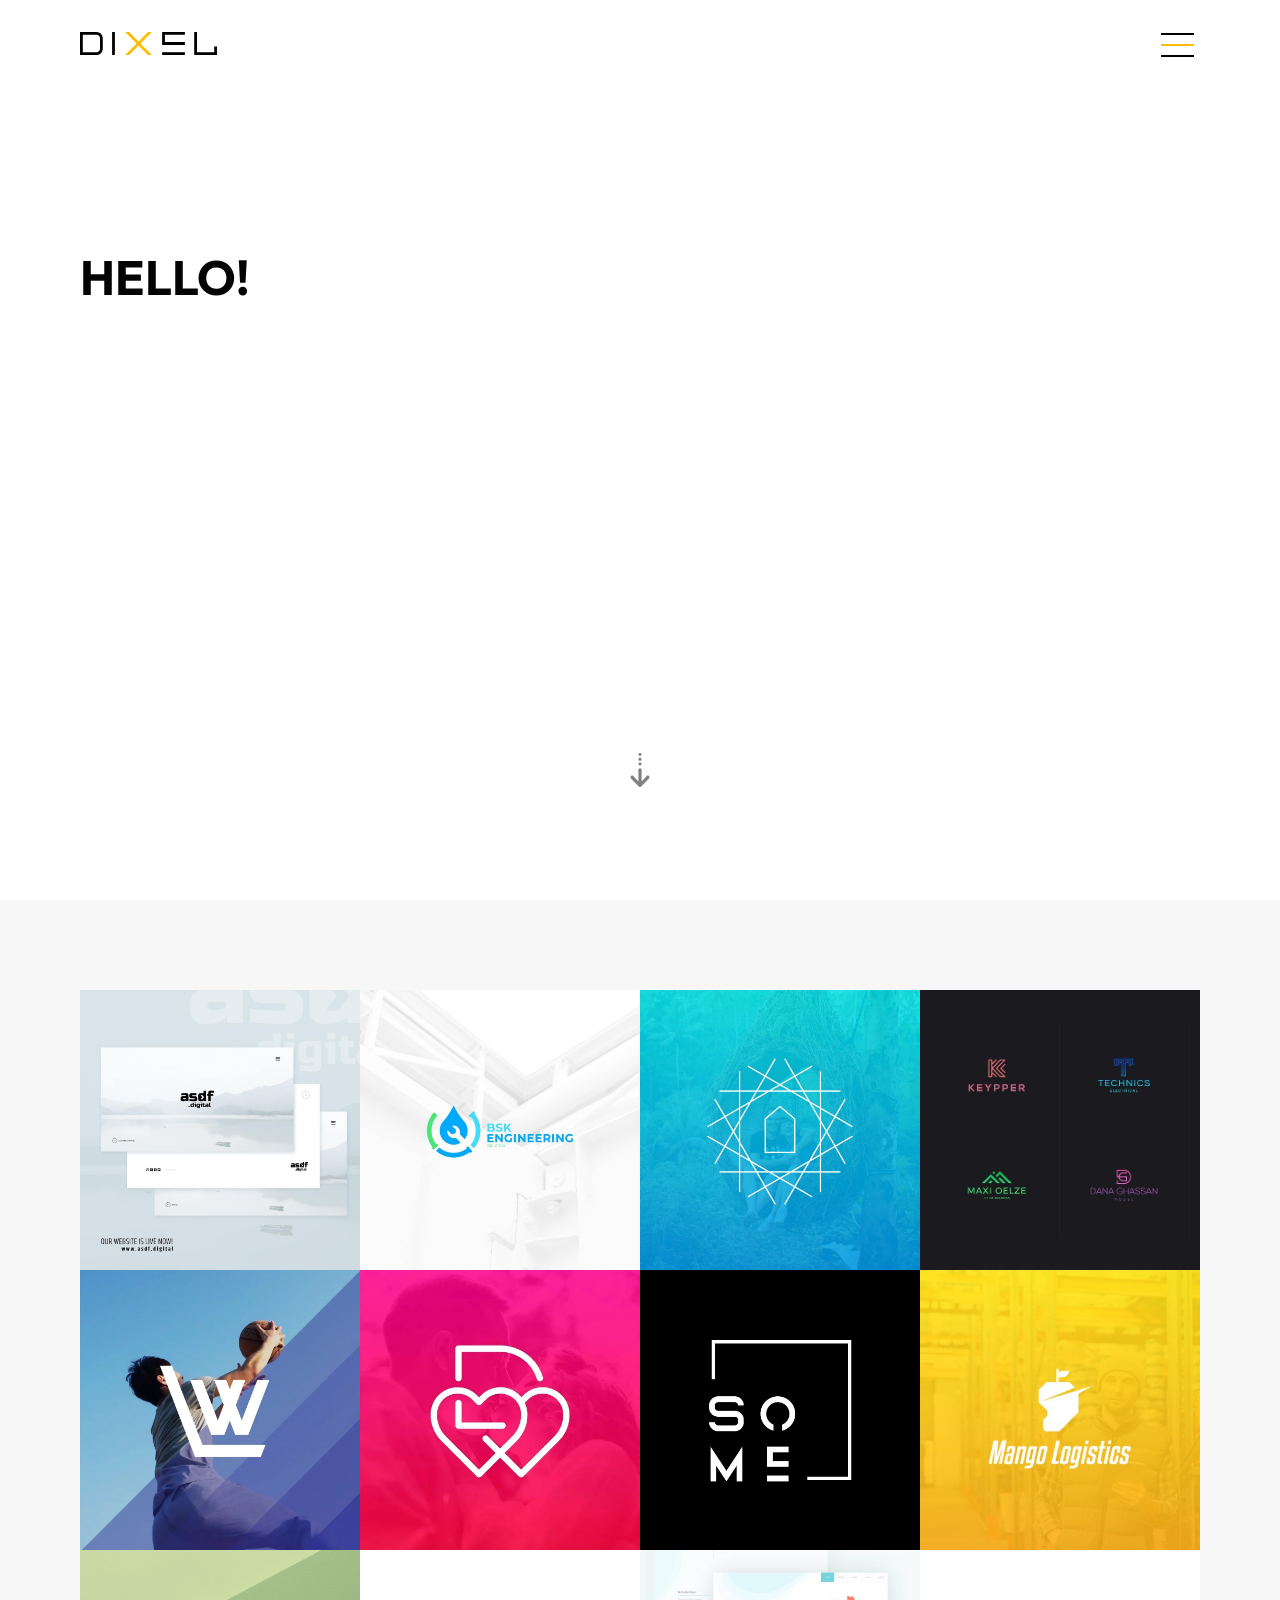
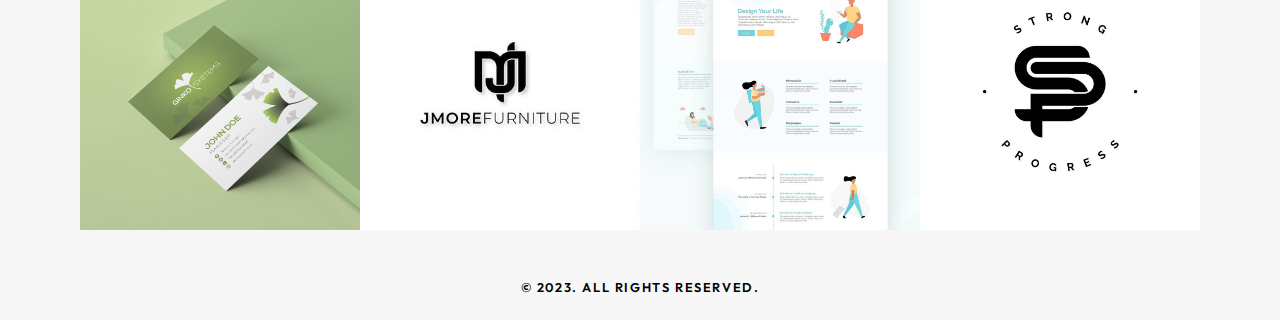
<file: index.html>
<!DOCTYPE html>
<html lang="en">
<head>
    <!-- Google tag (gtag.js) -->
    <script async src="https://www.googletagmanager.com/gtag/js?id=G-7NF2LYR3X9"></script>
    <script>
        window.dataLayer = window.dataLayer || [];
        function gtag(){dataLayer.push(arguments);}
        gtag('js', new Date());

        gtag('config', 'G-7NF2LYR3X9');
    </script>
    <meta charset="UTF-8">
    <meta http-equiv="X-UA-Compatible" content="IE=edge">
    <meta name="viewport" content="width=device-width, initial-scale=1.0">
    <meta name="description" content="I'm a web designer who creates engaging and intuitive websites. My expertise includes UI/UX design, HTML/CSS coding, and graphic design.">
    <link rel="shortcut icon" href="images/assets/favicon.svg" type="image/x-icon">
    <link rel="stylesheet" href="lightbox/simple-lightbox.min.css">
    <script src="lightbox/simple-lightbox.min.js" defer></script>
    <link rel="stylesheet" href="style/main.css">
    <script src="script/main.js" defer></script>
    <script src="script/gsap.min.js"></script>
    <script src="script/gsap.animations.js" defer></script>
    <title>DIXEL | Web Designer & Graphic Designer</title>
</head>
<body>
    <header>
        <div class="container">
            <div class="navbar">
                <div class="logo-wrapper">
                    <a href="/"><img src="images/assets/dixel_logo.svg" alt="logo" class="logo"></a>
                </div>
                <nav class="nav">
                    <div class="container">
                        <ul>
                            <li class="n1"><a href="/">Home</a></li>
                            <li class="n2"><a href="#portfolio">Portfolio</a></li>
                            <li class="n3"><a href="about.html">About</a></li>
                            <li class="n4"><a href="contact.html">Contact</a></li>
                            <li>
                                <div class="dark-mode-toggle">
                                    <div class="outline"><div class="toggler"></div></div>
                                    <b>Dark Mode</b>
                                </div>
                            </li>
                            
                            
                        </ul>
                    </div>
                    <div class="gradiel"></div>
                </nav>
                
                <div class="menu-btn-wrapper">
                    <button class="menu-btn">
                        <img src="images/assets/dual-lines.svg" alt="" class="dual-lines">
                        <img src="images/assets/yellow-line.svg" alt="" class="yellow-line">
                    </button>
                </div>
            </div>
        </div>
    </header>
    <section class="hero ani_pause">
        <div class="container">
            <div class="columns-lg">
                <div class="column">
                    <div class="avatar-wrapper">
                        <img src="images/assets/avatar.png" alt="" class="avatar" width="100%">
                        <!-- <img src="images/assets/circle.svg" alt="" class="circle">
                        <img src="images/assets/dot-circ-1.svg" alt="" class="dot-1">
                        <img src="images/assets/dot-circ-2.svg" alt="" class="dot-2"> -->
                    </div>
                </div>
                <div class="column">
                    <div class="main-heading">
                        <h3 class="t1">Hello!</h3>
                        <h1 class="t2">I’m Asanka.</h1>
                        <div class="title-wrapper t3">
                            <h3 class="gr">Graphic Designer</h3>
                            <h3 class="wb">Web Developer</h3>
                        </div>
                        <br>
                        <div class="primary-button-wrapper r4">
                            <button class="primary-button" id="primary-button">See My Work</button>
                        </div>
                    </div>
                </div>
                <div class="arrow-wrapper">
                    <a href="#portfolio"><img src="images/assets/dotted-line.svg" alt="" class="dotted-line"><img src="images/assets/arrow.svg" alt="" class="arrow"></a>
                    
                    
                </div>
            </div>
        </div>
    </section>
    <section class="portfolio" id="portfolio">
        <div class="container">
            <div class="gallery">
                <div class="img-box">
                    <a href="images/001.jpg"><img src="images/001.jpg" alt="" title=""/></a>
                </div>
                <div class="img-box">
                    <a href="images/002.jpg"><img src="images/002.jpg" alt="" title=""/></a>
                </div>
                <div class="img-box">
                    <a href="images/003.jpg"><img src="images/003.jpg" alt="" title=""/></a>
                </div>
                <div class="img-box">
                    <a href="images/004.jpg"><img src="images/004.jpg" alt="" title=""/></a>
                </div>
                <div class="img-box">
                    <a href="images/005.jpg"><img src="images/005.jpg" alt="" title=""/></a>
                </div>
                <div class="img-box">
                    <a href="images/006.jpg"><img src="images/006.jpg" alt="" title=""/></a>
                </div>
                <div class="img-box">
                    <a href="images/007.jpg"><img src="images/007.jpg" alt="" title=""/></a>
                </div>
                <div class="img-box">
                    <a href="images/008.jpg"><img src="images/008_thumb.jpg" alt="" title=""/></a>
                </div>
                <div class="img-box">
                    <a href="images/009.jpg"><img src="images/009.jpg" alt="" title=""/></a>
                </div>
                <div class="img-box">
                    <a href="images/010.jpg"><img src="images/010_thumb.jpg" alt="" title=""/></a>
                </div>
                <div class="img-box">
                    <a href="images/011.jpg"><img src="images/011.jpg" alt="" title=""/></a>
                </div>
                <div class="img-box">
                    <a href="images/012.jpg"><img src="images/012.jpg" alt="" title=""/></a>
                </div>
            </div>
        </div>
        </div>
    </section>
    <footer>
        <div class="container">
            <p class="footer-text">
                &copy; 2023. All Rights Reserved.
            </p>
        </div>
    </footer>
</body>
</html>
</file>
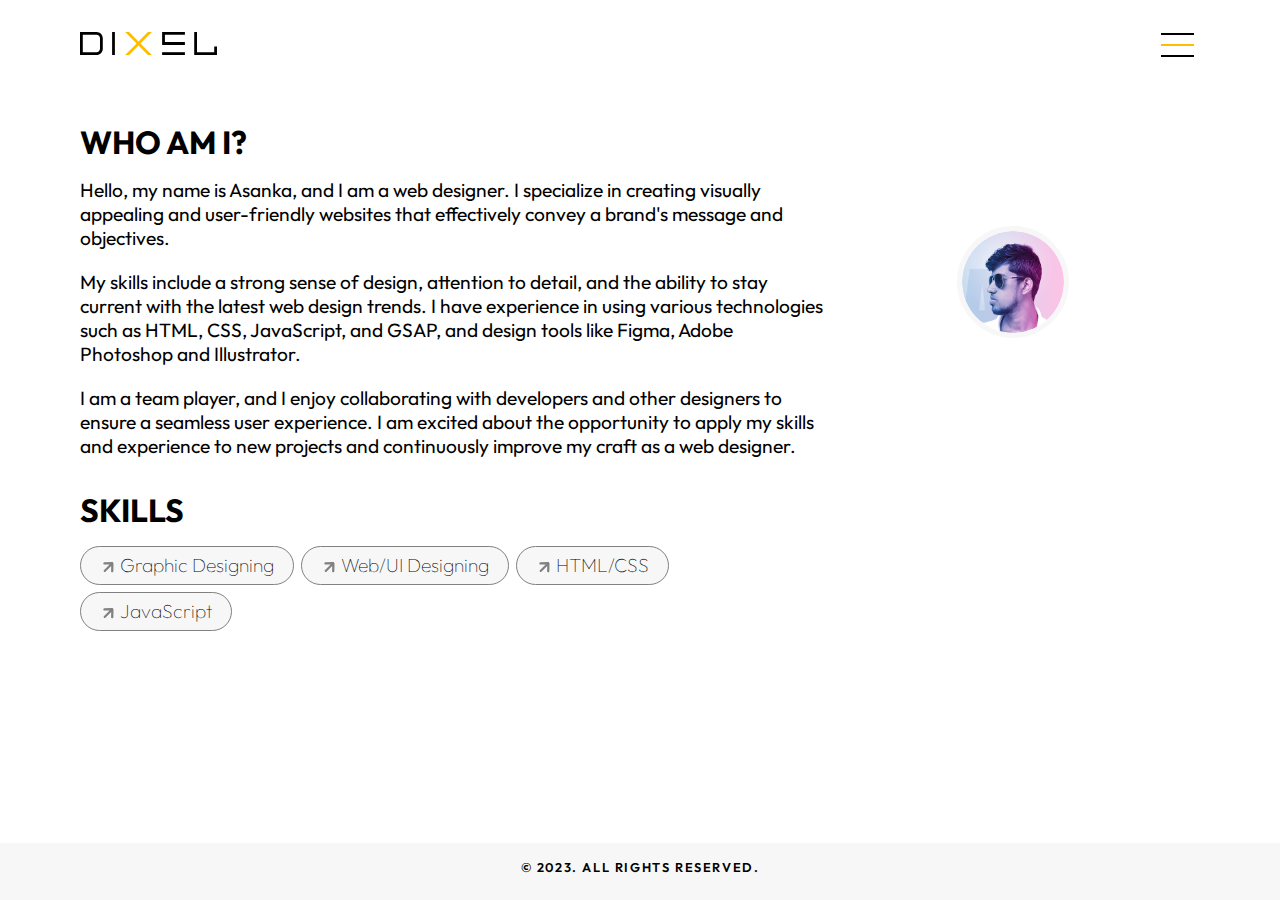
<file: about.html>
<!DOCTYPE html>
<html lang="en">
<head>
    <!-- Google tag (gtag.js) -->
    <script async src="https://www.googletagmanager.com/gtag/js?id=G-7NF2LYR3X9"></script>
    <script>
        window.dataLayer = window.dataLayer || [];
        function gtag(){dataLayer.push(arguments);}
        gtag('js', new Date());

        gtag('config', 'G-7NF2LYR3X9');
    </script>
    <meta charset="UTF-8">
    <meta http-equiv="X-UA-Compatible" content="IE=edge">
    <meta name="viewport" content="width=device-width, initial-scale=1.0">
    <meta name="description" content="Learn more about dixel and some other important details.">
    <link rel="shortcut icon" href="images/assets/favicon.svg" type="image/x-icon">
    <link rel="stylesheet" href="lightbox/simple-lightbox.min.css">
    <script src="lightbox/simple-lightbox.min.js" defer></script>
    <link rel="stylesheet" href="style/main.css">
    <link rel="stylesheet" href="style/about.css">
    <script src="script/main.js" defer></script>
    <script src="script/gsap.min.js"></script>
    <script src="script/gsap.animations.js" defer></script>
    <title>Dixel | About</title>
</head>
<body>
    <header>
        <div class="container">
            <div class="navbar">
                <div class="logo-wrapper">
                    <a href="/"><img src="images/assets/dixel_logo.svg" alt="logo" class="logo"></a>
                </div>
                <nav class="nav">
                    <div class="container">
                        <ul>
                            <li class="n1"><a href="/">Home</a></li>
                            <li class="n2"><a href="/#portfolio">Portfolio</a></li>
                            <li class="n3"><a href="about.html">About</a></li>
                            <li class="n4"><a href="contact.html">Contact</a></li>
                            <li>
                                <div class="dark-mode-toggle">
                                    <div class="outline"><div class="toggler"></div></div>
                                    <b>Dark Mode</b>
                                </div>
                            </li>
                            
                            
                        </ul>
                    </div>
                    <div class="gradiel"></div>
                </nav>
                
                <div class="menu-btn-wrapper">
                    <button class="menu-btn">
                        <img src="images/assets/dual-lines.svg" alt="" class="dual-lines">
                        <img src="images/assets/yellow-line.svg" alt="" class="yellow-line">
                    </button>
                </div>
            </div>
        </div>
    </header>
    <section class="about">
        <div class="container">
            <div class="columns-lg">
                <div class="bio">
                    <h4>Who Am I?</h4>
                    <p>Hello, my name is Asanka, and I am a web designer. I specialize in creating visually appealing and user-friendly websites that effectively convey a brand's message and objectives.</p>
                    <br>
                    <p>My skills include a strong sense of design, attention to detail, and the ability to stay current with the latest web design trends. I have experience in using various technologies such as HTML, CSS, JavaScript, and GSAP, and design tools like Figma, Adobe Photoshop and Illustrator.</p>
                    <br>
                    <p>I am a team player, and I enjoy collaborating with developers and other designers to ensure a seamless user experience. I am excited about the opportunity to apply my skills and experience to new projects and continuously improve my craft as a web designer.</p>
                </div>
                <div class="profile">
                    <img src="images/assets/avatar.png" alt="" class="avatar">
                </div>
                <div class="skills">
                    <h4>Skills</h4>
                    <ul>
                        <li>Graphic Designing</li>
                        <li>Web/UI Designing</li>
                        <li>HTML/CSS</li>
                        <li>JavaScript</li>  
                    </ul>
                </div>
            </div>
        </div>
    </section>
    
    <footer>
        <div class="container">
            <p class="footer-text">
                &copy; 2023. All Rights Reserved.
            </p>
        </div>
    </footer>
</body>
</html>
</file>
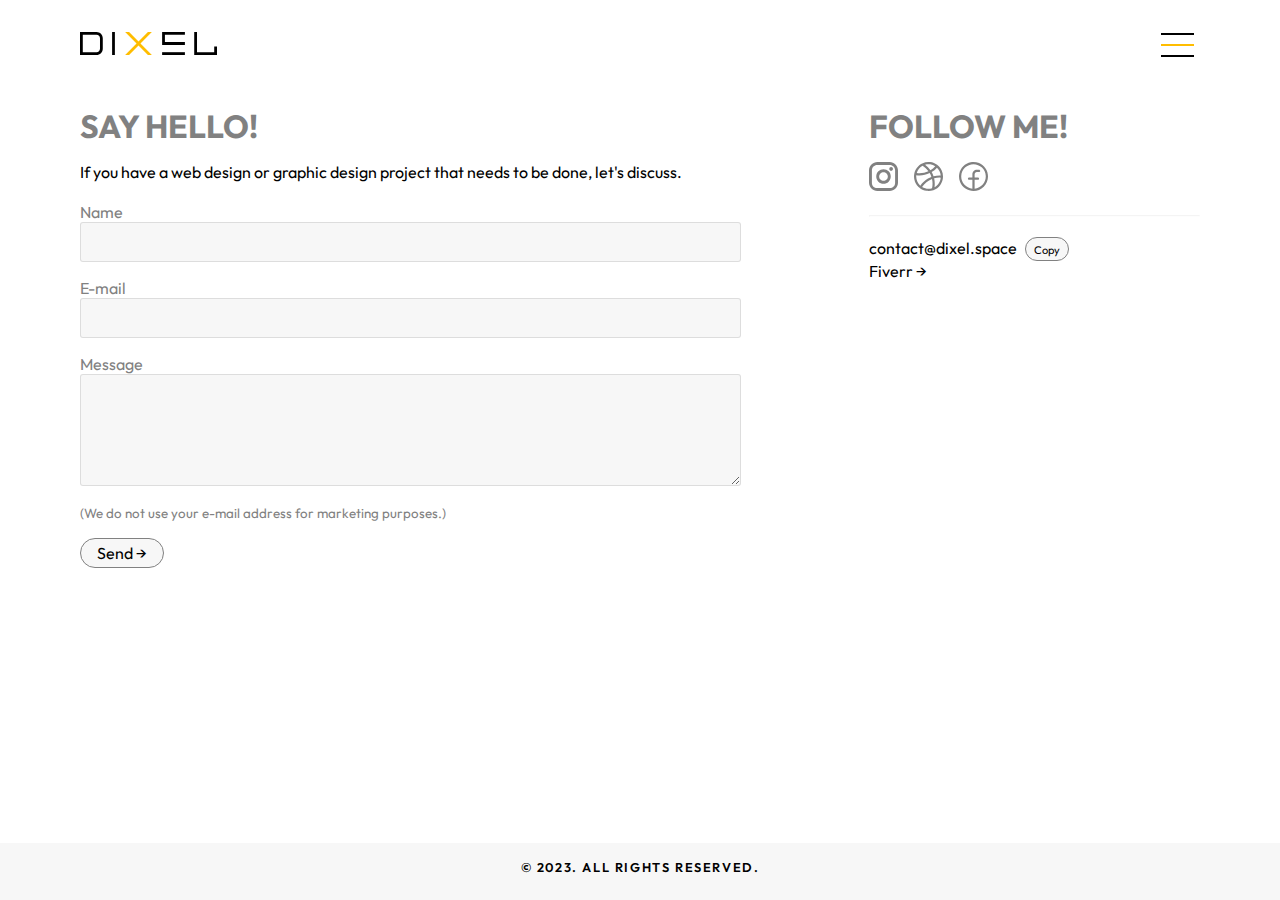
<file: contact.html>
<!DOCTYPE html>
<html lang="en">
<head>
    <!-- Google tag (gtag.js) -->
    <script async src="https://www.googletagmanager.com/gtag/js?id=G-7NF2LYR3X9"></script>
    <script>
        window.dataLayer = window.dataLayer || [];
        function gtag(){dataLayer.push(arguments);}
        gtag('js', new Date());

        gtag('config', 'G-7NF2LYR3X9');
    </script>
    <meta charset="UTF-8">
    <meta http-equiv="X-UA-Compatible" content="IE=edge">
    <meta name="viewport" content="width=device-width, initial-scale=1.0">
    <meta name="description" content="If you have a web design or graphic design project that needs to be done, let's discuss.">
    <link rel="shortcut icon" href="images/assets/favicon.svg" type="image/x-icon">
    <link rel="stylesheet" href="lightbox/simple-lightbox.min.css">
    <script src="lightbox/simple-lightbox.min.js" defer></script>
    <link rel="stylesheet" href="style/main.css">
    <link rel="stylesheet" href="style/contact.css">
    <script src="script/main.js" defer></script>
    <script src="script/form-submit.js" async></script>
    <script src="script/gsap.min.js"></script>
    <script src="script/gsap.animations.js" defer></script>
    <title>Dixel | Contact</title>
</head>
<body>
    <header>
        <div class="container">
            <div class="navbar">
                <div class="logo-wrapper">
                    <a href="/"><img src="images/assets/dixel_logo.svg" alt="logo" class="logo"></a>
                </div>
                <nav class="nav">
                    <div class="container">
                        <ul>
                            <li class="n1"><a href="/">Home</a></li>
                            <li class="n2"><a href="/#portfolio">Portfolio</a></li>
                            <li class="n3"><a href="about.html">About</a></li>
                            <li class="n4"><a href="contact.html">Contact</a></li>
                            <li>
                                <div class="dark-mode-toggle">
                                    <div class="outline"><div class="toggler"></div></div>
                                    <b>Dark Mode</b>
                                </div>
                            </li>
                            
                            
                        </ul>
                    </div>
                    <div class="gradiel"></div>
                </nav>
                
                <div class="menu-btn-wrapper">
                    <button class="menu-btn">
                        <img src="images/assets/dual-lines.svg" alt="" class="dual-lines">
                        <img src="images/assets/yellow-line.svg" alt="" class="yellow-line">
                    </button>
                </div>
            </div>
        </div>
    </header>
    <section class="contact">
        <div class="container">
            <div class="single-column">
                <div class="form-container">
                    <h1 class="contact-title">Say Hello!</h1>

                    <p>If you have a web design or graphic design project that needs to be done, let's discuss.</p>
                    <br>

                    <form action="https://api.web3forms.com/submit" method="POST" id="form">
                        <input type="hidden" name="access_key" value="acae246c-8ba3-4afc-83cf-fc040625c879">
                        <input type="hidden" name="from_name" value="New Message Dixel.space">
                        <label for="name">Name</label>
                        <input type="text" name="name" id="name" required minlength="3">
                        <label for="email">E-mail</label>
                        <input type="email" name="email" id="email" required>
                        <label for="message">Message</label>
                        <textarea rows="5" name="message" id="message" minlength="5" required></textarea>
                        <label for="e-mail">
                            <small>(We do not use your e-mail address for marketing purposes.)</small>
                        </label>
                        
                        <div class="bottom-row">
                            <button class="send-button" type="submit">Send →</button>
                        </div>

                        <div id="result"></div>
                    </form>
            
                </div>
                <div>
                    <h1 class="contact-title">Follow Me!</h1>
                    <div class="social-icons">
                        <a href="http://instagram.com/dixelseven" target="_blank">
                            <svg width="29" height="29" viewBox="0 0 29 29" fill="none" xmlns="http://www.w3.org/2000/svg">
                            <path d="M8.41 0H20.59C25.23 0 29 3.77 29 8.41V20.59C29 22.8205 28.114 24.9596 26.5368 26.5368C24.9596 28.114 22.8205 29 20.59 29H8.41C3.77 29 0 25.23 0 20.59V8.41C0 6.17953 0.886051 4.04041 2.46323 2.46323C4.04041 0.886051 6.17953 0 8.41 0ZM8.12 2.9C6.73557 2.9 5.40784 3.44996 4.4289 4.4289C3.44996 5.40784 2.9 6.73557 2.9 8.12V20.88C2.9 23.7655 5.2345 26.1 8.12 26.1H20.88C22.2644 26.1 23.5922 25.55 24.5711 24.5711C25.55 23.5922 26.1 22.2644 26.1 20.88V8.12C26.1 5.2345 23.7655 2.9 20.88 2.9H8.12ZM22.1125 5.075C22.5932 5.075 23.0542 5.26596 23.3941 5.60587C23.734 5.94578 23.925 6.4068 23.925 6.8875C23.925 7.36821 23.734 7.82922 23.3941 8.16913C23.0542 8.50904 22.5932 8.7 22.1125 8.7C21.6318 8.7 21.1708 8.50904 20.8309 8.16913C20.491 7.82922 20.3 7.36821 20.3 6.8875C20.3 6.4068 20.491 5.94578 20.8309 5.60587C21.1708 5.26596 21.6318 5.075 22.1125 5.075ZM14.5 7.25C16.4228 7.25 18.2669 8.01384 19.6265 9.37348C20.9862 10.7331 21.75 12.5772 21.75 14.5C21.75 16.4228 20.9862 18.2669 19.6265 19.6265C18.2669 20.9862 16.4228 21.75 14.5 21.75C12.5772 21.75 10.7331 20.9862 9.37348 19.6265C8.01384 18.2669 7.25 16.4228 7.25 14.5C7.25 12.5772 8.01384 10.7331 9.37348 9.37348C10.7331 8.01384 12.5772 7.25 14.5 7.25ZM14.5 10.15C13.3463 10.15 12.2399 10.6083 11.4241 11.4241C10.6083 12.2399 10.15 13.3463 10.15 14.5C10.15 15.6537 10.6083 16.7601 11.4241 17.5759C12.2399 18.3917 13.3463 18.85 14.5 18.85C15.6537 18.85 16.7601 18.3917 17.5759 17.5759C18.3917 16.7601 18.85 15.6537 18.85 14.5C18.85 13.3463 18.3917 12.2399 17.5759 11.4241C16.7601 10.6083 15.6537 10.15 14.5 10.15Z"/>
                            </svg></a>
                        <a href="http://dribbble.com/asdfdigital" target="_blank">
                            <svg width="29" height="29" viewBox="0 0 29 29" fill="none" xmlns="http://www.w3.org/2000/svg">
                            <path d="M29 14.6045V14.5069C28.9986 12.3541 28.5188 10.2285 27.5953 8.28407C26.6718 6.33963 25.3278 4.62496 23.6605 3.2642L23.5768 3.19446L23.4792 3.12472C21.3507 1.44184 18.793 0.390208 16.0968 0.0893787C13.4006 -0.211451 10.6742 0.250587 8.22739 1.42297L8.04615 1.52061C6.06821 2.50782 4.34098 3.9328 2.9955 5.68744C1.65002 7.44207 0.721651 9.48028 0.280816 11.6474V11.6753C-0.255033 14.3557 -0.0208438 17.1331 0.956249 19.6857C1.93334 22.2384 3.61334 24.4618 5.80159 26.0983L5.98283 26.2378H5.99677C7.88983 27.6111 10.0868 28.5059 12.4002 28.846C14.7137 29.186 17.075 28.9612 19.2829 28.1906L19.4362 28.1348C22.2139 27.1248 24.6175 25.291 26.3263 22.8785C28.0352 20.4659 28.9679 17.5892 29 14.6324V14.6045ZM26.7136 13.4189L25.6541 13.391C23.5875 13.3927 21.53 13.6647 19.5338 14.2C19.0446 12.7559 18.4142 11.3636 17.6517 10.0433C19.6361 8.84715 21.4311 7.36153 22.9773 5.63549C25.128 7.68856 26.4564 10.4559 26.7136 13.4189ZM21.2347 4.25457C19.842 5.78536 18.2306 7.1015 16.4528 8.16022C14.9601 6.06697 13.138 4.22979 11.0575 2.7202C12.7638 2.22417 14.5574 2.10448 16.3145 2.36938C18.0715 2.63428 19.7502 3.27747 21.2347 4.25457ZM8.58986 3.75241C10.8746 5.18682 12.8664 7.04233 14.4592 9.22032C11.6722 10.4963 8.64345 11.1575 5.57853 11.1592C4.63187 11.1571 3.68641 11.0919 2.74844 10.9639C3.68373 7.89127 5.77918 5.30435 8.58986 3.75241ZM2.2326 14.5069C2.2326 14.0466 2.26049 13.6002 2.30231 13.1678C3.38851 13.312 4.48282 13.3866 5.57853 13.391C9.07646 13.396 12.5308 12.6142 15.686 11.1034C16.3812 12.3036 16.9556 13.5698 17.4008 14.8835C16.218 15.3345 15.0714 15.8754 13.9712 16.5016C10.9138 18.2727 8.29331 20.7086 6.30348 23.6294C5.02294 22.4799 3.99866 21.0735 3.29728 19.5018C2.5959 17.9301 2.23314 16.2282 2.2326 14.5069ZM8.08797 24.9685C10.5042 21.3695 13.9702 18.603 18.0142 17.0456C18.354 18.58 18.5269 20.1467 18.53 21.7184C18.5293 23.2426 18.3658 24.7624 18.0421 26.2517C16.8952 26.6062 15.7013 26.7849 14.501 26.7818C12.237 26.781 10.0175 26.1534 8.08797 24.9685ZM20.5097 25.2056C20.6775 24.0508 20.7613 22.8853 20.7607 21.7184C20.7595 19.9109 20.5537 18.1093 20.1472 16.3481C21.9437 15.8688 23.7948 15.625 25.6541 15.6228L26.7136 15.6507C26.5273 17.6261 25.8657 19.5271 24.7854 21.191C23.705 22.8549 22.238 24.2324 20.5097 25.2056Z"/>
                            </svg></a>
                        <a href="http://fb.com/dixel7" target="_blank">
                            <svg width="29" height="29" viewBox="0 0 29 29" fill="none" xmlns="http://www.w3.org/2000/svg">
                            <path d="M29 14.5C29 11.6322 28.1496 8.82875 26.5563 6.44424C24.963 4.05972 22.6984 2.20122 20.0489 1.10375C17.3994 0.00628262 14.4839 -0.280866 11.6712 0.27862C8.85847 0.838105 6.27482 2.2191 4.24696 4.24696C2.2191 6.27482 0.838105 8.85847 0.27862 11.6712C-0.280866 14.4839 0.00628262 17.3994 1.10375 20.0489C2.20122 22.6984 4.05972 24.963 6.44424 26.5563C8.82875 28.1496 11.6322 29 14.5 29C18.3445 28.9963 22.0305 27.4674 24.749 24.749C27.4674 22.0305 28.9963 18.3445 29 14.5ZM15.6154 26.7135V17.8462H18.9615C19.2574 17.8462 19.5411 17.7286 19.7502 17.5195C19.9594 17.3103 20.0769 17.0266 20.0769 16.7308C20.0769 16.435 19.9594 16.1513 19.7502 15.9421C19.5411 15.7329 19.2574 15.6154 18.9615 15.6154H15.6154V12.2692C15.6154 11.6776 15.8504 11.1102 16.2688 10.6918C16.6871 10.2735 17.2545 10.0385 17.8462 10.0385H20.0769C20.3727 10.0385 20.6564 9.92095 20.8656 9.71178C21.0748 9.5026 21.1923 9.2189 21.1923 8.92308C21.1923 8.62726 21.0748 8.34356 20.8656 8.13439C20.6564 7.92521 20.3727 7.8077 20.0769 7.8077H17.8462C16.664 7.81137 15.5313 8.28261 14.6954 9.11851C13.8595 9.95442 13.3883 11.0871 13.3846 12.2692V15.6154H10.0385C9.74265 15.6154 9.45895 15.7329 9.24977 15.9421C9.0406 16.1513 8.92308 16.435 8.92308 16.7308C8.92308 17.0266 9.0406 17.3103 9.24977 17.5195C9.45895 17.7286 9.74265 17.8462 10.0385 17.8462H13.3846V26.7135C10.2403 26.4264 7.32775 24.9383 5.25268 22.5586C3.17761 20.1789 2.09982 17.0908 2.24348 13.9368C2.38715 10.7827 3.74121 7.8054 6.02402 5.6242C8.30684 3.443 11.3427 2.22581 14.5 2.22581C17.6574 2.22581 20.6932 3.443 22.976 5.6242C25.2588 7.8054 26.6129 10.7827 26.7565 13.9368C26.9002 17.0908 25.8224 20.1789 23.7473 22.5586C21.6723 24.9383 18.7597 26.4264 15.6154 26.7135Z"/>
                            </svg></a>
                    </div>
                    <br>
                    <hr style="opacity: 0.1;"><br>
                    <p><a href="mailto:contact@dixel.space" target="_blank">contact@dixel.space</a><button id="copy"><small>Copy</small> </button></p>
                    <p><a href="https://www.fiverr.com/dixel_7" target="_blank">Fiverr →</a></p>
                </div>
            </div>
        </div>
    </section>
    
    <footer>
        <div class="container">
            <p class="footer-text">
                &copy; 2023. All Rights Reserved.
            </p>
        </div>
    </footer>
</body>
</html>
</file>
<file: style/main.css>
@import url('https://fonts.googleapis.com/css2?family=Outfit:wght@300;400;500;600;700&display=swap');

:root {
    --color-primary: linear-gradient(45deg, #FF00A8, #FFBD00);
    --color-grey: #818181;
    --color-grey-yellowish: #f5f1ea;
    --color-grey-light: #f7f7f7;
    --color-yellow: #FFBD00;
    --color-black: #000;
    --color-white: #fff;

    --size-100: 1rem;
    --size-200: 2rem;
    --size-500: 5rem;
    --size-900: 9rem;
}

[data-theme-dark] {
    --color-grey: #818181;
    --color-grey-yellowish: #535353;
    --color-grey-light: #363636;
    --color-yellow: #FFBD00;
    --color-black: rgb(255, 255, 255);
    --color-white: rgb(32, 32, 32);
}

.ani_pause {
    opacity: 0;
}

html {
    scroll-behavior: smooth;
}

body {
    overflow-x: hidden;
    position: relative;
    background-color: var(--color-white);
}

* {
    box-sizing: border-box;
    margin: 0;
    font-family: 'Outfit', sans-serif;
}

a {
    text-decoration: none;
    color: var(--color-black);
}

a:visited {
    text-decoration: none;
    color: var(--color-black);
}

button {
    border: none;
    background: none;
    cursor: pointer;
}

.container {
    padding-inline: 1rem;
}

.columns-lg {
    display: grid;
    grid-template-columns: 1fr;
    align-content: center;
    min-height: 100vh;
}

.column:first-child {
    display: flex;
    align-items: center;
    justify-content: center;
    position: relative;
}

header {
    position: absolute;
    width: 100%;
    background-color: var(--color-white);
    z-index: 10;
}

.header-fixed {
    position: fixed;
    box-shadow: -5px 0px 5px rgba(0, 0, 0, 0.382);
}

.navbar {
    display: flex;
    justify-content: space-between;
    align-items: center;
    min-height: 10vh;
}

.menu-btn-wrapper .menu-btn {
    display: flex;
    justify-content: center;
    align-items: center;
    position: relative;
}

.menu-btn .yellow-line {
    position: absolute;
    transition: margin-left 0.3s ease-in;
}

.yellow-line-shift {
    margin-left: -20px;
}


nav {
    /* background: linear-gradient(var(--color-white) 60%, var(--color-grey) 190%); */
    background-color: var(--color-grey-yellowish);
    display: block;
    position: fixed;
    top: -100vh;
    left: 0;
    width: 100%;
    height: 100vh;
    transition: top 1s 0.4s cubic-bezier(.38,.44,.33,.9);
    clip-path: ellipse(150% 90% at top center);
    /* clip-path: circle(6rem at right top);
    transition: clip-path 1s ease-in; */
}

.gradiel {
    display: block;
    width: clamp(2rem, 50vw, 20rem);
    aspect-ratio: 1;
    position: absolute;
    bottom: 0;
    right: 20%;
    background: var(--color-primary);
    clip-path: polygon(25% 0%, 100% 0%, 75% 100%, 0% 100%);
}

.nav-open {
    top: 0;
    /* clip-path: circle(100% at center); */
}

nav ul {
    list-style-type: none;
    padding: 4rem 0 0;
    display: flex;
    flex-direction: column;
    gap: calc(0.5rem + 0.5vw);
}

nav ul li a {
    display: inline-block;
    padding: var(--size-100);
    font-size: clamp(2rem, 6vh, 25rem) ;
    text-transform: uppercase;
    font-weight: 500;
    position: relative;
    letter-spacing: 0.1rem;
    transition: color 0.3s ease-in;
}

nav ul li a:hover {
    color: var(--color-white);
}

nav ul li a::after {
    width: 0;
    content: '';
    background: var(--color-primary);
    display: block;
    position: absolute;
    top: 0;
    left: 0;
    height: 100%;
    z-index: -1;
    transition: width 0.3s ease-in;
}

nav ul li a:hover::after {
    width: 100%;
}

.dark-mode-toggle {
    cursor: pointer;
    display: flex;
    align-items: center;
    gap: 0.5rem;
    padding: var(--size-100);
}

.dark-mode-toggle .outline {
    border: 2px solid var(--color-grey);
    border-radius: 50vh;
    background-color: var(--color-grey-light);
    width: 30px;
    height: 14px;
    position: relative;
    display: inline-block;
}

.toggler {
    width: 10px;
    aspect-ratio: 1;
    background: var(--color-primary);
    border: 1px solid var(--color-grey-light);
    border-radius: 50vh;
    position: absolute;
    right: 16px;
    transition: right 0.2s ease-in;
}

.toggle-on {
    right: 0;
}

.dark-mode-toggle b {
    color: var(--color-black);
    text-transform: uppercase;
    font-size: 0.9rem;
}




section {
    min-height: 90vh;
}



.avatar-wrapper {
    position: relative;
    -webkit-user-select: none;
    -ms-user-select: none;
    user-select: none;
    aspect-ratio: 1;
    width: clamp(2rem, 40%, 28rem);
    background: var(--color-grey-yellowish);
    border-radius: 100vh;
    display: flex;
    padding: clamp(1rem, 2vw, 1.8rem);
}

.avatar {
    border-radius: 100vh;
    min-width: 2.5rem;
    border: 5px solid var(--color-grey-light);
}

/* 
.avatar-wrapper img {
    aspect-ratio: 1;
    position: absolute;
    width: 100%;
}

.avatar-wrapper .dot-1 {
    animation: rotate 2s cubic-bezier(.21,.72,.83,.67) infinite;
}

.avatar-wrapper .dot-2 {
    animation: rotate 2.5s cubic-bezier(.21,.72,.83,.67) infinite reverse;
} */

.main-heading {
    text-transform: uppercase;
}

.main-heading h1 {
    font-size: clamp(3rem, 12vw, 8rem);
    line-height: clamp(3rem, 8vw, 10rem);
    margin-left: calc(-3px - 0.2vw) ;
    color: var(--color-primary);
    text-transform: uppercase;
    background: var(--color-primary);
    -webkit-background-clip: text;
    background-clip: text;
    -webkit-text-fill-color: transparent;
}

.main-heading h3 {
    font-size: clamp(1rem, 4vw, 3rem);
    color: var(--color-black);
}

/* title animation */

.title-wrapper {
    display: flex;
    flex-direction: column;
    position: relative;
    height: clamp(1rem, 4vw, 3rem);
}

.title-wrapper h3 {
    position: absolute;
}


/* primary button */

.primary-button-wrapper {
    border-radius: 50vh;
    position: relative;
    display: inline-flex;
    align-items: center;
    justify-content: center;
    background: var(--color-primary);
    z-index: 1;
    padding: 1%;
}

.primary-button::before {
    content: '';
    border-radius: inherit;
    display: block;
    width: 93.5%;
    height: 80%;
    position: absolute;
    left: 3%;
    top: 10%;
    background-color: var(--color-white);
    z-index: -1;
    transition: transform 0.4s ease-out;
    transform: scale(1);
    outline: 3px solid var(--color-white);
}

.primary-button:hover::before {
    transform: scale(0);
}

.primary-button {
    border-radius: inherit;
    padding-inline: clamp(0.5rem, 3.5vw, 1.5rem);
    padding-block: clamp(0.5rem, 1vh, 2rem);
    font-weight: bold;
    font-size: clamp(1rem, 1.3vw, 2.5rem);
    transition: color 0.3s ease-out;
    margin: 2px 5px;
    color: var(--color-black);
}

.primary-button:hover {
    color: var(--color-white);
}

.arrow-wrapper {
    text-align: center;
    position: relative;
    top: calc(10vh + 2vw) ;
}

.arrow-wrapper a {
    display: flex;
    justify-content: center;
    width: 10%;
    margin: auto;
}

.arrow {
    position: absolute;
    top: 15px;
    animation: arrow 1.6s ease-in-out infinite alternate;
}

.portfolio {
    background-color: var(--color-grey-light);
}

.gallery {
    display: grid;
    grid-template-columns: repeat(2, 1fr);
    padding-block: 10vh;
}

.gallery .img-box {
    aspect-ratio: 1;
    overflow: hidden;
}

.gallery .img-box a {
    display: flex;
    justify-content: center;
    align-items: center;
}

.gallery .img-box img {
    width: 101%;
    transform: scale(1);
    transition: transform 0.2s ease-in;
}

.gallery .img-box a:hover img {
    transform: scale(1.2);
}

/* carrosel */

.sl-wrapper {
    background: rgba(0, 0, 0, 0.705);
}

.sl-wrapper .sl-close {
    color: white;
}

footer {
    padding-block: var(--size-100);
    text-align: center;
    text-transform: uppercase;
    font-weight: 600;
    letter-spacing: 0.1rem;
    color: var(--color-black);
    background-color: var(--color-grey-light);
    position: absolute;
    bottom: 0;
    left: 0;
    width: 100%;
}

.footer-text {
    font-size: clamp(0.8rem, 1vw, 3rem);
    padding-bottom: 1vh;
}

@media (min-width: 769px) {
    .container {
        max-width: 90vw;
        margin: auto;
    }
    .columns-lg {
        grid-template-columns: 2fr 1fr;
    }
    .column {
        display: flex;
        align-items: center;
    }
    .column:nth-child(2) {
        grid-column: 1 / 2;
        grid-row: 1;
    }
    .avatar-wrapper {
        width: 15rem;
        align-self: center;
    }
    .arrow-wrapper {
        grid-column: 1 / 3;
    }
    .gallery {
        grid-template-columns: repeat(4, 1fr);
    }
}


@media (min-width: 1921px) {
    .container {
        max-width: 1920px;
        margin: auto;
    }
}

/* animations */

@keyframes rotate {
    from {
        transform: rotate(0deg);
    }
    to {
        transform: rotate(360deg);
    }
}

@keyframes arrow {
    from {
        transform: translateY(-15px);
    }
    to {
        transform: translateY(0px);
    }
}
</file>
<file: style/about.css>
section.about {
    padding-top: 10vh;
    color: var(--color-black);
}

section.about .columns-lg {
    min-height: fit-content;
}

footer {
    margin-bottom: -10vh;
}

.bio {
    padding-block: var(--size-100);
}

.about h4 {
    padding-block: var(--size-100);
    text-transform: uppercase;
    font-size: clamp(1rem, 4vw, 2rem);
}

.about p {
    font-size: clamp(0.9rem, 1.5vw, 1.5rem);
}

.profile {
    display: flex;
    justify-content: center;
    align-items: center;
}

.profile img {
    width: 30%;
}

.skills h4 {
    grid-column: 1 / 3;
}

.skills ul {
    padding-inline: 0 2vw;
    display: flex;
    flex-wrap: wrap;
    gap: clamp(0.2rem, 0.5vw, 2rem);
    list-style-type: none;
}

.skills ul li {
    white-space: nowrap;
    font-size: clamp(0.8rem, 1.8vw, 1.2rem);
    line-height: clamp(1.7rem, 2vw, 2rem);
    font-weight: lighter;
    padding: 5px 1.5vw;
    border: 1px solid var(--color-grey);
    border-radius: 100vh;
    background-color: var(--color-grey-light);
}

.skills ul li::before {
    content: url(../images/assets/arrow.svg);
    display: inline-block;
    transform: rotate(225deg) scale(0.7);
}
</file>
<file: style/contact.css>
section.contact {
    padding-top: 10vh;
    color: var(--color-black);
}

section.contact .columns-lg {
    min-height: fit-content;
}

footer {
    margin-bottom: -10vh;
}



.single-column {
    display: grid;
    grid-template-columns: 1fr;
    gap: 10vw;
}


.contact-title {
    color: var(--color-grey);
    /* text-align: center; */
    padding-block: var(--size-100);
    text-transform: uppercase;
}

label {
    font-size: clamp(1rem, 1.25vw, 2rem);
    color: var(--color-grey);
}

input:not([type="checkbox"]), textarea {
    display: block;
    width: 100%;
    min-height: 2.5rem;
    border: 1px solid rgba(0, 0, 0, 0.1);
    border-radius: 3px;
    background-color: var(--color-grey-light);
    padding-block: calc(var(--size-100) - 10px);
    margin-bottom: 1rem;
    padding: 5px;
    color: var(--color-grey);
    font-size: medium;
}

input:not([type="checkbox"]):focus, textarea:focus {
    outline: 1px solid rgba(255, 187, 0, 0.4);
}

input[type="button"] {
    display: inline-block;
    width: 5rem;
    margin: 0;
    border: none;
    cursor: pointer;
    border-radius: 50vh;
    justify-self: flex-end;
    color: var(--color-white);
}

input[type="button"]:hover {
    background-color: var(--color-grey);
}

#message {
    resize: vertical;
}

.send-button {
    font-size: clamp(1rem, 1.25vw, 2rem);
    background: var(--color-grey-light);
    padding: 0.25rem 1rem;
    border: 1px solid var(--color-grey);
    border-radius: 100vh;
    color: var(--color-black);
    margin-top: 1rem;
    transition: all 0.2s ease-in;
}

.send-button:hover {
    background-color: var(--color-black);
    color: var(--color-white);
}

#result {
    padding-block: var(--size-100);
}



.social-icons a {
    margin-right: 1vw;
    display: inline-block;
}

.social-icons a svg {
    fill: var(--color-grey);
    transition: transform 0.25s ease-in;
}

.social-icons a:hover svg {
    fill: var(--color-yellow);
    transform: rotate(10deg);
}



#copy {
    background-color: var(--color-grey-light);
    border: 1px solid var(--color-grey);
    border-radius: 50vh;
    color: var(--color-black);
    padding: 0.2rem 0.5rem;
    margin-left: 0.5rem;
}





@media (min-width: 769px) {
    .single-column {
        grid-template-columns: 2fr 1fr;
    }    
}
</file>
